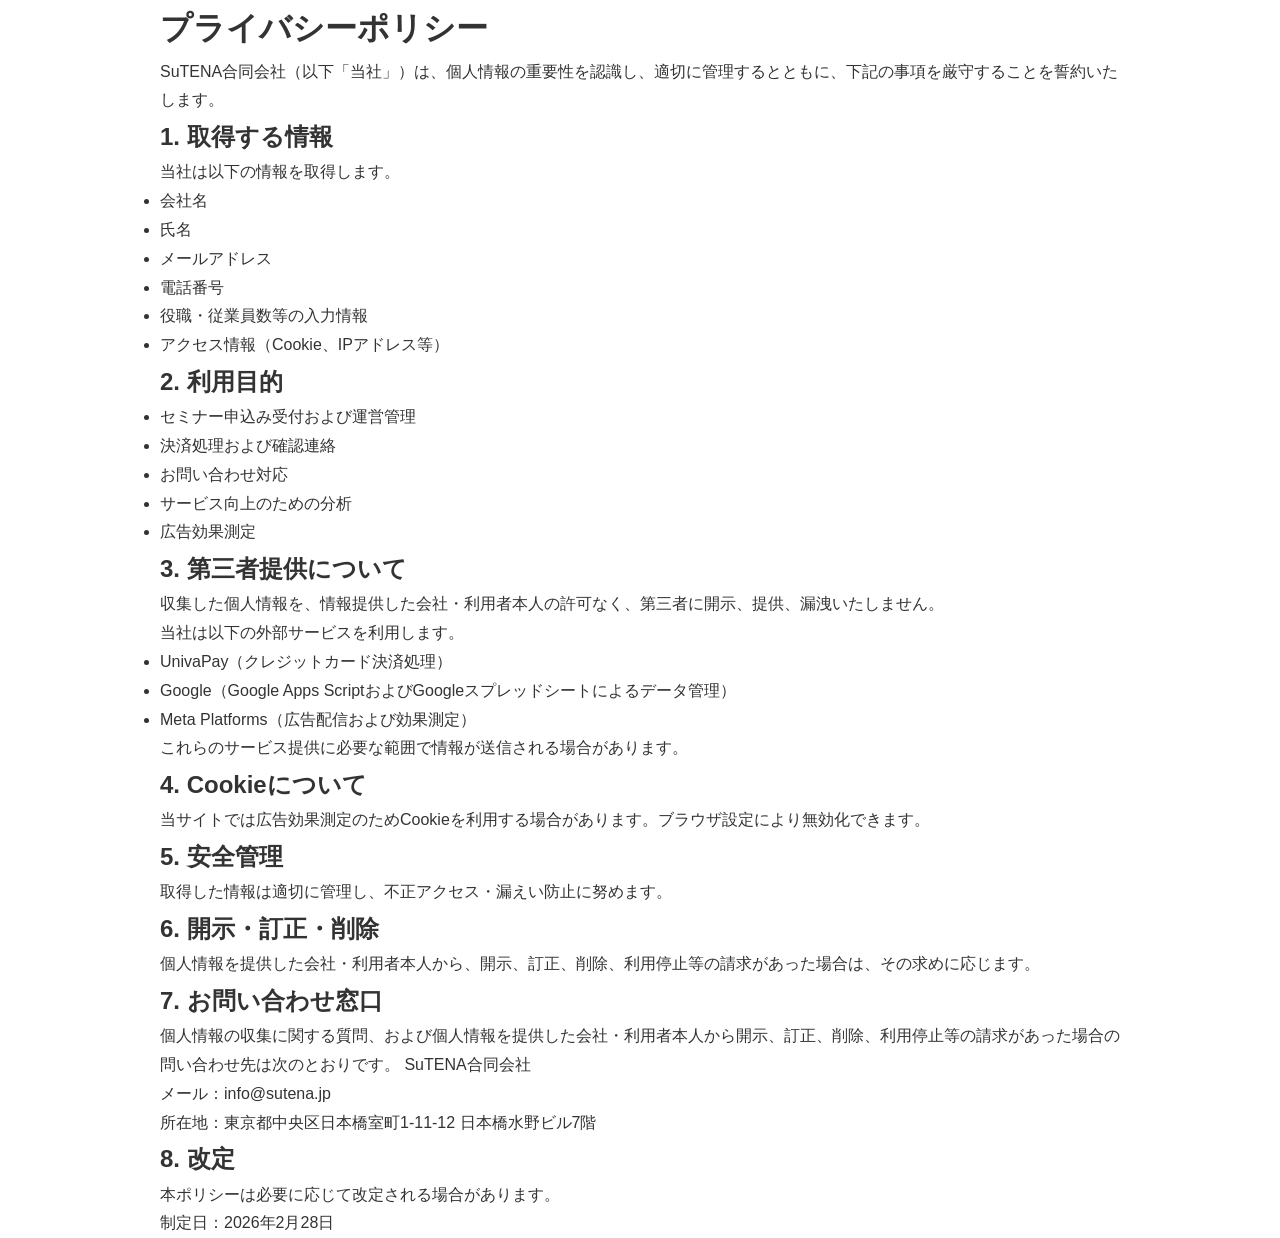
<file: privacy.html>
<!DOCTYPE html>
<html lang="ja">
<head>
<meta charset="UTF-8">
<title>プライバシーポリシー</title>
<link rel="stylesheet" href="css/style.css">
</head>
<body>

<div class="container">
<h1>プライバシーポリシー</h1>

<p>SuTENA合同会社（以下「当社」）は、個人情報の重要性を認識し、適切に管理するとともに、下記の事項を厳守することを誓約いたします。</p>

<h2>1. 取得する情報</h2>
<p>当社は以下の情報を取得します。</p>
<ul>
<li>会社名</li>
<li>氏名</li>
<li>メールアドレス</li>
<li>電話番号</li>
<li>役職・従業員数等の入力情報</li>
<li>アクセス情報（Cookie、IPアドレス等）</li>
</ul>

<h2>2. 利用目的</h2>
<ul>
<li>セミナー申込み受付および運営管理</li>
<li>決済処理および確認連絡</li>
<li>お問い合わせ対応</li>
<li>サービス向上のための分析</li>
<li>広告効果測定</li>
</ul>

<h2>3. 第三者提供について</h2>
<p>収集した個人情報を、情報提供した会社・利用者本人の許可なく、第三者に開示、提供、漏洩いたしません。</p>
<p>当社は以下の外部サービスを利用します。</p>
<ul>
<li>UnivaPay（クレジットカード決済処理）</li>
<li>Google（Google Apps ScriptおよびGoogleスプレッドシートによるデータ管理）</li>
<li>Meta Platforms（広告配信および効果測定）</li>
</ul>
<p>これらのサービス提供に必要な範囲で情報が送信される場合があります。</p>

<h2>4. Cookieについて</h2>
<p>当サイトでは広告効果測定のためCookieを利用する場合があります。ブラウザ設定により無効化できます。</p>

<h2>5. 安全管理</h2>
<p>取得した情報は適切に管理し、不正アクセス・漏えい防止に努めます。</p>

<h2>6. 開示・訂正・削除</h2>
<p>個人情報を提供した会社・利用者本人から、開示、訂正、削除、利用停止等の請求があった場合は、その求めに応じます。</p>

<h2>7. お問い合わせ窓口</h2>
<p>個人情報の収集に関する質問、および個人情報を提供した会社・利用者本人から開示、訂正、削除、利用停止等の請求があった場合の問い合わせ先は次のとおりです。
SuTENA合同会社<br>
メール：info@sutena.jp<br>
所在地：東京都中央区日本橋室町1-11-12 日本橋水野ビル7階
</p>

<h2>8. 改定</h2>
<p>本ポリシーは必要に応じて改定される場合があります。</p>

<p>制定日：2026年2月28日</p>

</div>

</body>
</html>
</file>
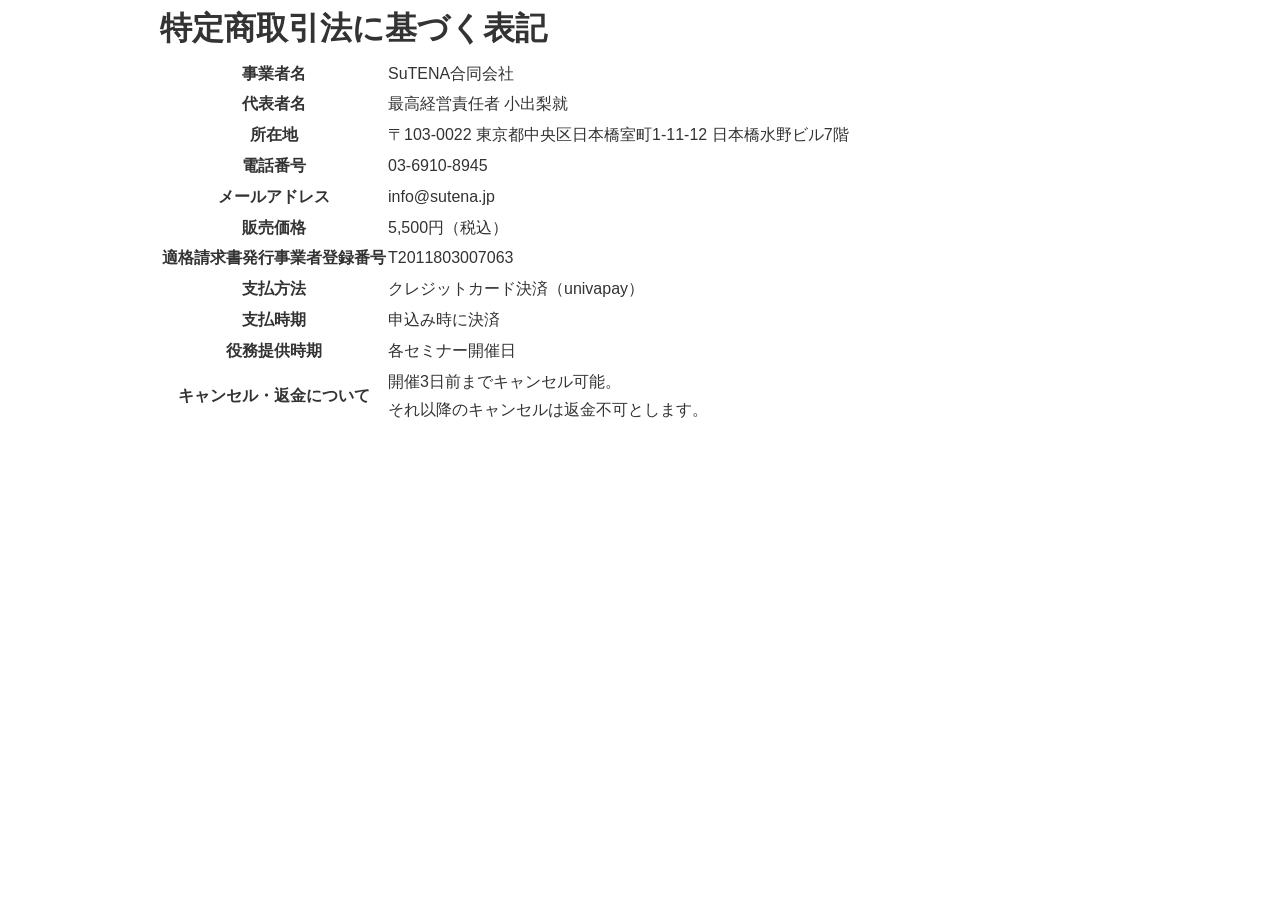
<file: tokusho.html>
<!DOCTYPE html>
<html lang="ja">
<head>
<meta charset="UTF-8">
<title>特定商取引法に基づく表記</title>
<link rel="stylesheet" href="css/style.css">
</head>
<body>

<div class="container">
<h1>特定商取引法に基づく表記</h1>

<table>
<tr>
<th>事業者名</th>
<td>SuTENA合同会社</td>
</tr>

<tr>
<th>代表者名</th>
<td>最高経営責任者 小出梨就</td>
</tr>

<tr>
<th>所在地</th>
<td>〒103-0022 東京都中央区日本橋室町1-11-12 日本橋水野ビル7階</td>
</tr>

<tr>
<th>電話番号</th>
<td>03-6910-8945</td>
</tr>

<tr>
<th>メールアドレス</th>
<td>info@sutena.jp</td>
</tr>

<tr>
<th>販売価格</th>
<td>5,500円（税込）</td>
</tr>

<tr>
<th>適格請求書発行事業者登録番号</th>
<td>T2011803007063</td>
</tr>

<tr>
<th>支払方法</th>
<td>クレジットカード決済（univapay）</td>
</tr>

<tr>
<th>支払時期</th>
<td>申込み時に決済</td>
</tr>

<tr>
<th>役務提供時期</th>
<td>各セミナー開催日</td>
</tr>

<tr>
<th>キャンセル・返金について</th>
<td>
開催3日前までキャンセル可能。<br>
それ以降のキャンセルは返金不可とします。
</td>
</tr>

</table>

</div>

</body>
</html>
</file>
<file: css/style.css>
/* リセットとベース設定 */
* {
    margin: 0;
    padding: 0;
    box-sizing: border-box;
}

body {
    font-family: 'Noto Sans JP', sans-serif;
    line-height: 1.8;
    color: #333;
    background: #fff;
}

.container {
    max-width: 1000px;
    margin: 0 auto;
    padding: 0 20px;
}

/* ファーストビュー */
.hero {
    position: relative;
    min-height: 100vh;
    background: linear-gradient(135deg, #1a1a2e 0%, #16213e 50%, #0f3460 100%);
    display: flex;
    align-items: center;
    justify-content: center;
    padding: 60px 20px;
    overflow: hidden;
}

.hero-overlay {
    position: absolute;
    top: 0;
    left: 0;
    right: 0;
    bottom: 0;
    background: 
        radial-gradient(circle at 20% 50%, rgba(255, 68, 68, 0.15) 0%, transparent 50%),
        radial-gradient(circle at 80% 80%, rgba(68, 138, 255, 0.15) 0%, transparent 50%);
    pointer-events: none;
}

.hero-content {
    position: relative;
    z-index: 1;
    text-align: center;
}

.pre-title {
    color: #fff;
    font-size: 14px;
    letter-spacing: 2px;
    margin-bottom: 30px;
    opacity: 0.9;
    font-weight: 500;
}

.main-catch {
    font-size: 56px;
    font-weight: 900;
    color: #fff;
    margin-bottom: 20px;
    line-height: 1.3;
    letter-spacing: 2px;
}

.catch-line1 {
    display: block;
    font-size: 42px;
    font-weight: 500;
    margin-bottom: 10px;
}

.catch-line2 {
    display: block;
    background: linear-gradient(90deg, #ff6b6b, #ee5a6f);
    -webkit-background-clip: text;
    -webkit-text-fill-color: transparent;
    background-clip: text;
    font-size: 64px;
    letter-spacing: 8px;
}

.sub-catch {
    color: #fff;
    font-size: 22px;
    margin-bottom: 50px;
    opacity: 0.95;
    font-weight: 500;
}

.warning-box {
    background: rgba(255, 107, 107, 0.15);
    border: 2px solid #ff6b6b;
    border-radius: 8px;
    padding: 20px 30px;
    margin-bottom: 60px;
    display: inline-block;
}

.warning-text {
    color: #fff;
    font-size: 20px;
    font-weight: 700;
    letter-spacing: 1px;
}

.seminar-info {
    background: rgba(255, 255, 255, 0.98);
    border-radius: 16px;
    padding: 50px 40px;
    box-shadow: 0 20px 60px rgba(0, 0, 0, 0.3);
    max-width: 600px;
    margin: 0 auto;
}

.seminar-title {
    font-size: 32px;
    font-weight: 900;
    color: #1a1a2e;
    margin-bottom: 30px;
    letter-spacing: 2px;
}

.seminar-details {
    margin-bottom: 40px;
}

.detail-item {
    display: flex;
    justify-content: space-between;
    align-items: center;
    padding: 20px 0;
    border-bottom: 1px solid #e0e0e0;
}

.detail-item:last-child {
    border-bottom: none;
}

.detail-label {
    font-size: 16px;
    color: #666;
    font-weight: 500;
}

.detail-value {
    font-size: 20px;
    font-weight: 700;
    color: #1a1a2e;
}

.detail-value.price {
    color: #ff6b6b;
    font-size: 28px;
}

.detail-value.limited {
    color: #ff6b6b;
    font-size: 18px;
}

/* CTAボタン */
.cta-button {
    display: inline-block;
    background: linear-gradient(135deg, #ff6b6b 0%, #ee5a6f 100%);
    color: #fff;
    font-size: 20px;
    font-weight: 700;
    padding: 20px 60px;
    border-radius: 50px;
    text-decoration: none;
    transition: all 0.3s ease;
    box-shadow: 0 10px 30px rgba(255, 107, 107, 0.4);
    letter-spacing: 2px;
}

.cta-button:hover {
    transform: translateY(-3px);
    box-shadow: 0 15px 40px rgba(255, 107, 107, 0.5);
}

.cta-button.secondary {
    background: linear-gradient(135deg, #4a90e2 0%, #357abd 100%);
    box-shadow: 0 10px 30px rgba(74, 144, 226, 0.4);
}

.cta-button.secondary:hover {
    box-shadow: 0 15px 40px rgba(74, 144, 226, 0.5);
}

.cta-button.final {
    font-size: 24px;
    padding: 25px 80px;
    animation: pulse 2s infinite;
}

@keyframes pulse {
    0%, 100% {
        transform: scale(1);
    }
    50% {
        transform: scale(1.05);
    }
}

/* セクション共通 */
.section {
    padding: 100px 20px;
}

.section-title {
    font-size: 36px;
    font-weight: 900;
    text-align: center;
    margin-bottom: 20px;
    color: #1a1a2e;
    letter-spacing: 2px;
}

.section-title.dark {
    color: #fff;
}

.section-subtitle {
    font-size: 24px;
    text-align: center;
    margin-bottom: 60px;
    color: #555;
    font-weight: 500;
}

.section-subtitle.dark {
    color: #fff;
    opacity: 0.9;
}

/* セクション1: 自分事化 */
.recall-section {
    background: #f8f9fa;
}

.employee-cards {
    display: grid;
    grid-template-columns: repeat(auto-fit, minmax(250px, 1fr));
    gap: 30px;
    margin-bottom: 60px;
}

.employee-card {
    background: #fff;
    border-radius: 12px;
    padding: 40px 30px;
    text-align: center;
    box-shadow: 0 5px 20px rgba(0, 0, 0, 0.08);
    transition: transform 0.3s ease;
}

.employee-card:hover {
    transform: translateY(-5px);
}

.employee-icon {
    font-size: 60px;
    margin-bottom: 20px;
}

.employee-type {
    font-size: 18px;
    font-weight: 700;
    color: #333;
}

.question-box {
    text-align: center;
    margin-bottom: 60px;
}

.question {
    font-size: 32px;
    font-weight: 700;
    color: #1a1a2e;
    line-height: 1.6;
}

.reveal-box {
    background: linear-gradient(135deg, #667eea 0%, #764ba2 100%);
    border-radius: 16px;
    padding: 60px 40px;
    text-align: center;
    color: #fff;
}

.reveal-title {
    font-size: 20px;
    margin-bottom: 20px;
    opacity: 0.9;
}

.reveal-text {
    font-size: 32px;
    font-weight: 700;
    margin-bottom: 30px;
    line-height: 1.6;
}

.reveal-text .highlight {
    background: rgba(255, 255, 255, 0.2);
    padding: 5px 15px;
    border-radius: 6px;
    font-size: 36px;
    letter-spacing: 2px;
}

.reveal-conclusion {
    font-size: 24px;
    font-weight: 500;
}

/* セクション2: 経営損失 */
.loss-section {
    background: linear-gradient(135deg, #2c3e50 0%, #34495e 100%);
    color: #fff;
}

.loss-items {
    display: grid;
    grid-template-columns: repeat(auto-fit, minmax(150px, 1fr));
    gap: 30px;
    margin-bottom: 60px;
}

.loss-item {
    text-align: center;
    padding: 30px 20px;
    background: rgba(255, 255, 255, 0.1);
    border-radius: 12px;
    transition: all 0.3s ease;
}

.loss-item:hover {
    background: rgba(255, 255, 255, 0.15);
    transform: scale(1.05);
}

.loss-icon {
    font-size: 48px;
    margin-bottom: 15px;
}

.loss-label {
    font-size: 16px;
    font-weight: 700;
}

.total-loss {
    text-align: center;
    margin-bottom: 60px;
}

.loss-amount {
    font-size: 28px;
    font-weight: 700;
    line-height: 1.8;
}

.amount-emphasis {
    color: #ff6b6b;
    font-size: 36px;
    display: inline-block;
    margin: 0 10px;
}

.danger-alert {
    background: rgba(255, 107, 107, 0.2);
    border: 2px solid #ff6b6b;
    border-radius: 12px;
    padding: 40px;
    text-align: center;
}

.alert-title {
    font-size: 24px;
    margin-bottom: 20px;
    font-weight: 500;
}

.alert-text {
    font-size: 32px;
    font-weight: 900;
    color: #ff6b6b;
    letter-spacing: 2px;
}

/* セクション3: 春の危険性 */
.spring-danger {
    background: #fff;
}

.danger-factors {
    max-width: 600px;
    margin: 0 auto 60px;
}

.factor-item {
    display: flex;
    align-items: center;
    padding: 20px;
    margin-bottom: 15px;
    background: #f8f9fa;
    border-radius: 8px;
    font-size: 20px;
    font-weight: 500;
}

.factor-dot {
    width: 12px;
    height: 12px;
    background: #ff6b6b;
    border-radius: 50%;
    margin-right: 20px;
}

.stress-text {
    text-align: center;
    font-size: 28px;
    font-weight: 700;
    color: #1a1a2e;
    margin-bottom: 60px;
}

.warning-message {
    background: linear-gradient(135deg, #ff6b6b 0%, #ee5a6f 100%);
    border-radius: 16px;
    padding: 50px 40px;
    text-align: center;
    color: #fff;
}

.warning-strong {
    font-size: 32px;
    font-weight: 900;
    margin-bottom: 20px;
    letter-spacing: 1px;
}

.warning-conclusion {
    font-size: 24px;
    font-weight: 500;
}

/* セクション4: セミナー内容 */
.content-section {
    background: linear-gradient(135deg, #667eea 0%, #764ba2 100%);
    color: #fff;
}

.content-list {
    max-width: 700px;
    margin: 0 auto 60px;
}

.content-item {
    display: flex;
    align-items: flex-start;
    padding: 25px;
    margin-bottom: 20px;
    background: rgba(255, 255, 255, 0.15);
    border-radius: 12px;
    backdrop-filter: blur(10px);
    transition: all 0.3s ease;
}

.content-item:hover {
    background: rgba(255, 255, 255, 0.2);
    transform: translateX(10px);
}

.check-icon {
    font-size: 28px;
    margin-right: 20px;
    color: #4ade80;
    font-weight: 900;
    flex-shrink: 0;
}

.content-item p {
    font-size: 20px;
    font-weight: 500;
    line-height: 1.6;
}

.promise-box {
    text-align: center;
    margin-bottom: 50px;
}

.promise-text {
    font-size: 22px;
    margin-bottom: 30px;
}

.no-theory {
    font-size: 28px;
    font-weight: 700;
    margin-bottom: 15px;
    letter-spacing: 2px;
}

.practical {
    font-size: 32px;
    font-weight: 900;
    color: #4ade80;
    letter-spacing: 2px;
}

/* セクション5: 不参加リスク */
.risk-section {
    background: linear-gradient(135deg, #1a1a2e 0%, #16213e 100%);
    color: #fff;
}

.timeline {
    max-width: 500px;
    margin: 0 auto 60px;
}

.timeline-item {
    margin-bottom: 30px;
}

.timeline-month {
    font-size: 24px;
    font-weight: 700;
    color: #ff6b6b;
    margin-bottom: 15px;
    letter-spacing: 2px;
}

.timeline-event {
    background: rgba(255, 255, 255, 0.1);
    border-left: 4px solid #4a90e2;
    padding: 20px 30px;
    border-radius: 8px;
}

.timeline-event.danger {
    border-left-color: #ff6b6b;
    background: rgba(255, 107, 107, 0.15);
}

.timeline-event p {
    font-size: 22px;
    font-weight: 700;
}

.timeline-arrow {
    text-align: center;
    font-size: 36px;
    color: #ff6b6b;
    margin: 20px 0;
}

.pattern-text {
    text-align: center;
    font-size: 24px;
    margin-bottom: 60px;
    opacity: 0.9;
}

.urgency-box {
    background: rgba(255, 107, 107, 0.2);
    border: 3px solid #ff6b6b;
    border-radius: 16px;
    padding: 40px;
    text-align: center;
}

.urgency-text {
    font-size: 32px;
    font-weight: 900;
}

.now-emphasis {
    color: #ff6b6b;
    font-size: 40px;
    letter-spacing: 4px;
}

/* セクション6: 対象者 */
.target-section {
    background: #f8f9fa;
}

.target-list {
    max-width: 600px;
    margin: 0 auto 60px;
}

.target-item {
    display: flex;
    align-items: center;
    padding: 25px;
    margin-bottom: 20px;
    background: #fff;
    border-radius: 12px;
    box-shadow: 0 3px 15px rgba(0, 0, 0, 0.08);
    font-size: 20px;
    font-weight: 500;
    transition: all 0.3s ease;
}

.target-item:hover {
    box-shadow: 0 5px 25px rgba(0, 0, 0, 0.12);
    transform: translateX(10px);
}

.target-marker {
    color: #4a90e2;
    font-size: 20px;
    margin-right: 20px;
}

.target-conclusion {
    text-align: center;
    font-size: 28px;
    font-weight: 700;
    color: #1a1a2e;
}

/* セクション7: 限定性 */
.limited-section {
    background: linear-gradient(135deg, #4a90e2 0%, #357abd 100%);
    color: #fff;
    text-align: center;
}

.reason-text {
    font-size: 24px;
    margin-bottom: 60px;
    opacity: 0.95;
}

.limited-box {
    background: rgba(255, 255, 255, 0.2);
    border: 3px solid #fff;
    border-radius: 16px;
    padding: 50px;
    margin-bottom: 60px;
    display: inline-block;
}

.limited-number {
    font-size: 48px;
    font-weight: 900;
    letter-spacing: 4px;
}

.serious-text {
    font-size: 28px;
    font-weight: 700;
}

/* セクション8: 講師 */
.profile-section {
    padding: 80px 20px;
    background-color: #f9f9f9;
}

.profile-box {
    max-width: 800px;
    margin: 0 auto;
}

.profile-text h3 {
    font-size: 28px;
    margin-bottom: 5px;
}

.profile-title {
    font-weight: bold;
    margin-bottom: 20px;
    color: #555;
}

.profile-image {
    width:  100px;
    border-radius: 50%;
    margin-bottom: 20px;
}

/* クロージング */
.closing-section {
    background: linear-gradient(135deg, #1a1a2e 0%, #16213e 100%);
    color: #fff;
    text-align: center;
    padding: 120px 20px;
}

.final-question {
    margin-bottom: 60px;
}

.question-line {
    font-size: 36px;
    font-weight: 700;
    margin-bottom: 20px;
    line-height: 1.6;
}

.decision-text {
    font-size: 32px;
    margin-bottom: 80px;
    font-weight: 500;
}

.today-emphasis {
    color: #ff6b6b;
    font-size: 48px;
    font-weight: 900;
    letter-spacing: 4px;
}

.final-seminar-info {
    background: rgba(255, 255, 255, 0.1);
    border-radius: 16px;
    padding: 50px;
    margin-bottom: 60px;
    backdrop-filter: blur(10px);
}

.final-details {
    margin-bottom: 0;
}

.final-date,
.final-price,
.final-limited {
    font-size: 24px;
    margin-bottom: 15px;
    font-weight: 700;
}

.final-price {
    color: #4ade80;
    font-size: 32px;
}

.final-limited {
    color: #ff6b6b;
}

/* 申込フォーム */
.form-section {
    background: #f8f9fa;
    padding: 100px 20px;
}

.form-title {
    font-size: 36px;
    font-weight: 900;
    text-align: center;
    margin-bottom: 60px;
    color: #1a1a2e;
}

.application-form {
    max-width: 700px;
    margin: 0 auto;
    background: #fff;
    padding: 50px;
    border-radius: 16px;
    box-shadow: 0 10px 40px rgba(0, 0, 0, 0.1);
}

.form-group {
    margin-bottom: 30px;
}

.form-group label {
    display: block;
    font-size: 16px;
    font-weight: 700;
    color: #333;
    margin-bottom: 10px;
}

.required {
    color: #ff6b6b;
    font-size: 14px;
    margin-left: 5px;
}

.form-group input[type="text"],
.form-group input[type="email"],
.form-group input[type="tel"],
.form-group select,
.form-group textarea {
    width: 100%;
    padding: 15px;
    font-size: 16px;
    border: 2px solid #e0e0e0;
    border-radius: 8px;
    font-family: 'Noto Sans JP', sans-serif;
    transition: border-color 0.3s ease;
}

.form-group input:focus,
.form-group select:focus,
.form-group textarea:focus {
    outline: none;
    border-color: #4a90e2;
}

.radio-group {
    display: flex;
    gap: 30px;
}

.radio-label {
    display: flex;
    align-items: center;
    cursor: pointer;
    font-weight: 500;
}

.radio-label input[type="radio"] {
    margin-right: 10px;
    width: 20px;
    height: 20px;
    cursor: pointer;
}

.submit-button {
    width: 100%;
    background: linear-gradient(135deg, #ff6b6b 0%, #ee5a6f 100%);
    color: #fff;
    font-size: 20px;
    font-weight: 700;
    padding: 20px;
    border: none;
    border-radius: 50px;
    cursor: pointer;
    transition: all 0.3s ease;
    box-shadow: 0 10px 30px rgba(255, 107, 107, 0.4);
    letter-spacing: 2px;
}

.submit-button:hover {
    transform: translateY(-3px);
    box-shadow: 0 15px 40px rgba(255, 107, 107, 0.5);
}

/* フッター */
.footer {
    background: #1a1a2e;
    color: #fff;
    text-align: center;
    padding: 40px 20px;
}

.footer-text {
    font-size: 14px;
    opacity: 0.8;
}

/* レスポンシブ */
@media (max-width: 768px) {
    .main-catch {
        font-size: 36px;
    }
    
    .catch-line1 {
        font-size: 28px;
    }
    
    .catch-line2 {
        font-size: 42px;
    }
    
    .sub-catch {
        font-size: 18px;
    }
    
    .seminar-info {
        padding: 30px 20px;
    }
    
    .seminar-title {
        font-size: 24px;
    }
    
    .section-title {
        font-size: 28px;
    }
    
    .section-subtitle {
        font-size: 18px;
    }
    
    .cta-button {
        font-size: 16px;
        padding: 15px 40px;
    }
    
    .cta-button.final {
        font-size: 18px;
        padding: 18px 50px;
    }
    
    .employee-cards {
        grid-template-columns: 1fr;
    }
    
    .question {
        font-size: 24px;
    }
    
    .reveal-text {
        font-size: 24px;
    }
    
    .reveal-text .highlight {
        font-size: 28px;
    }
    
    .loss-items {
        grid-template-columns: repeat(2, 1fr);
        gap: 15px;
    }
    
    .content-item p {
        font-size: 16px;
    }
    
    .question-line {
        font-size: 24px;
    }
    
    .decision-text {
        font-size: 20px;
    }
    
    .today-emphasis {
        font-size: 32px;
    }
    
    .application-form {
        padding: 30px 20px;
    }
    
    .radio-group {
        flex-direction: column;
        gap: 15px;
    }
}
</file>
